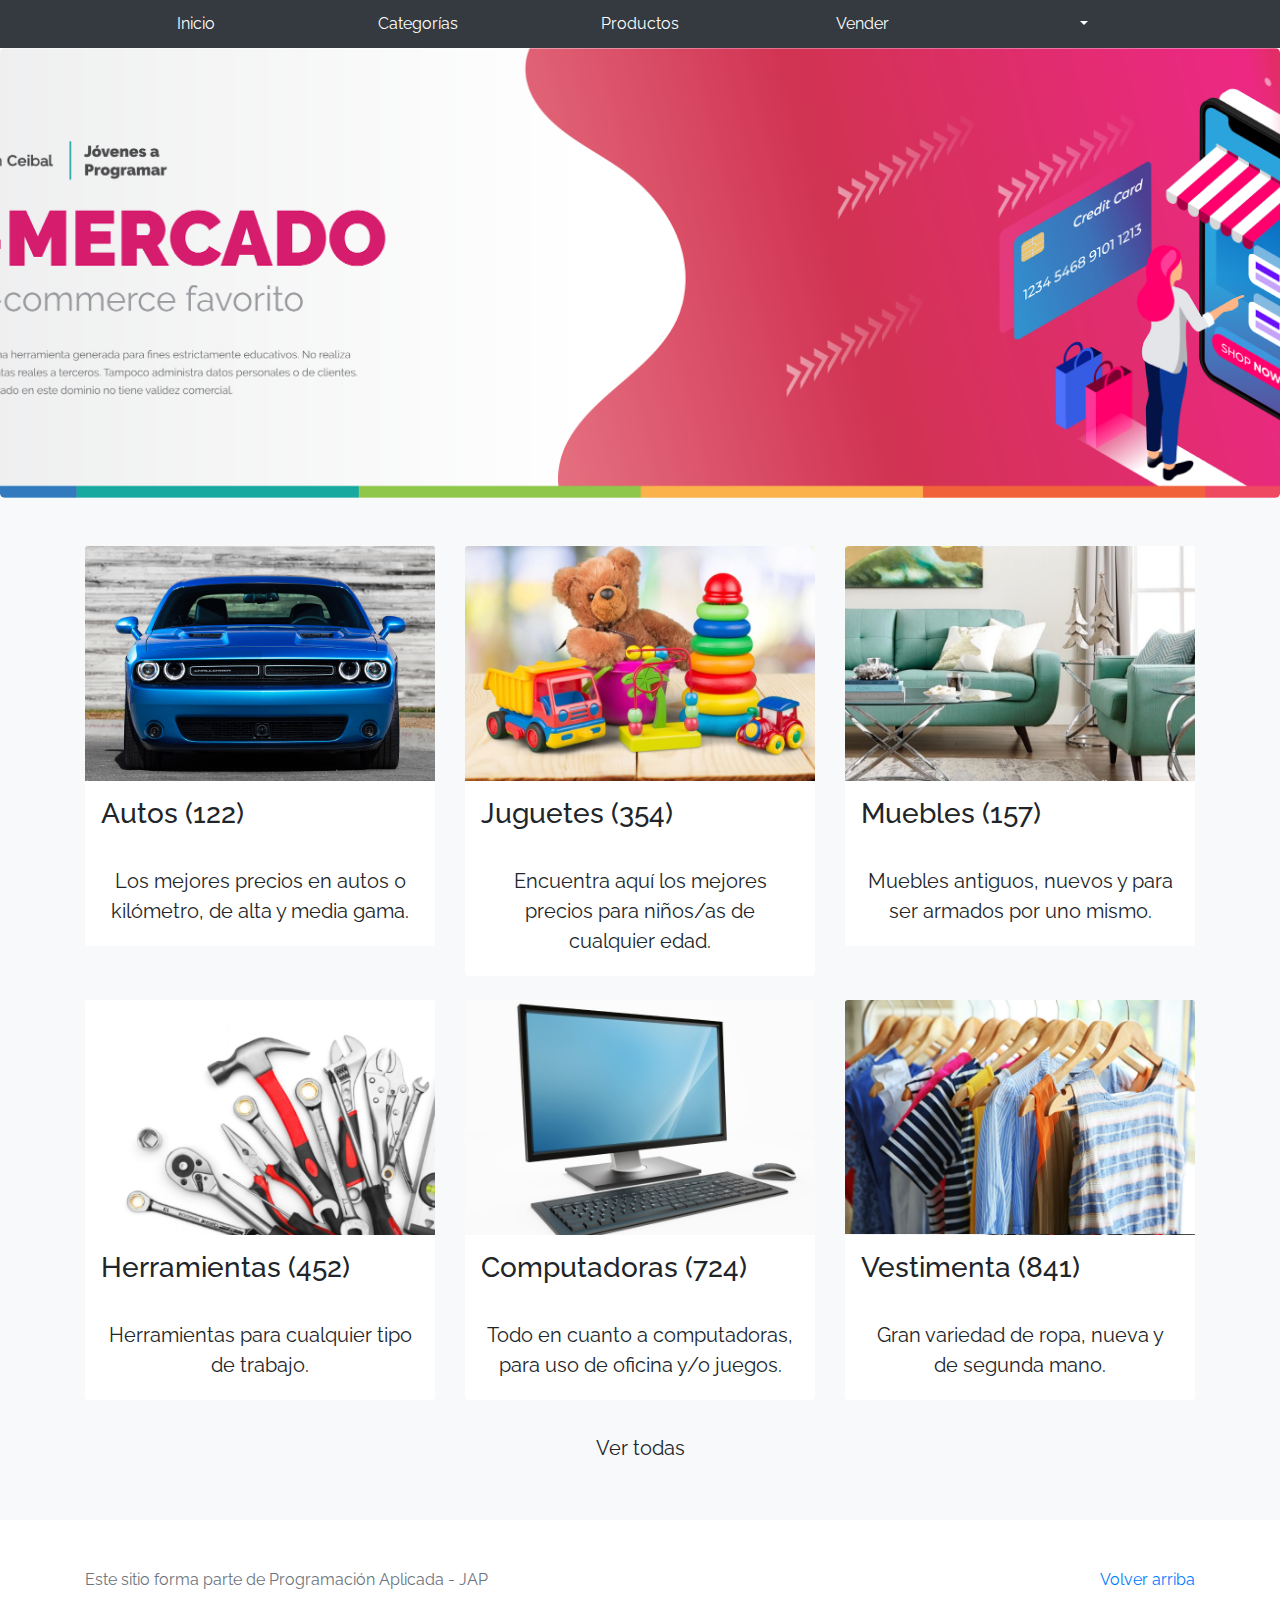
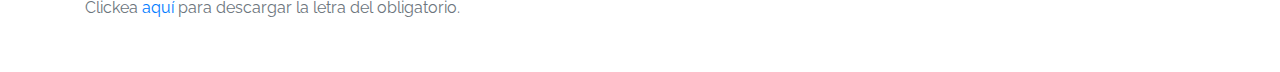
<file: index.html>
<!DOCTYPE html>
<!-- saved from url=(0049)https://getbootstrap.com/docs/4.3/examples/album/ -->
<html lang="en">
  <head>
    <meta http-equiv="Content-Type" content="text/html; charset=UTF-8">
    <meta name="viewport" content="width=device-width, initial-scale=1, shrink-to-fit=no">
    <meta name="description" content="">
    <meta name="author" content="Mark Otto, Jacob Thornton, and Bootstrap contributors">
    <title>eMercado - Todo lo que busques está aquí</title>

    <link rel="canonical" href="https://getbootstrap.com/docs/4.3/examples/album/">
    <link href="https://fonts.googleapis.com/css?family=Raleway:300,300i,400,400i,700,700i,900,900i" rel="stylesheet">
    <!-- Bootstrap core CSS -->
    <link href="css/bootstrap.min.css" rel="stylesheet">
    <link href="css/styles.css" rel="stylesheet">
  </head>
  <body>
      <nav class="navbar navbar-dark navbar-expand-lg site-header   sticky-top py-1 bg-dark">
          <div class="container">
              <button class="navbar-toggler" type="button" data-toggle="collapse" data-target="#navbarSupportedContent" aria-controls="navbarSupportedContent" aria-expanded="false" aria-label="Toggle navigation">
                <span class="navbar-toggler-icon"></span>
              </button>
              <div class="collapse navbar-collapse" id="navbarSupportedContent">
                <ul class="navbar-nav mr-auto mt-2 mt-lg-0">
                  <li class="nav-item">
                      <a class="nav-link" href="index.html">Inicio</a>
                  </li>
                  <li class="nav-item">
                      <a class="nav-link" href="categories.html">Categorías</a>
                  </li>
                  <li class="nav-item">
                      <a class="nav-link" href="products.html">Productos</a>
                  </li>
                  <li class="nav-item">
                      <a class="nav-link" href="sell.html">Vender</a>
                  </li>
                  <li class="nav-item dropdown">
                    <a class="nav-link dropdown-toggle" id="nombreUsuario" href="#" role="button" data-toggle="dropdown" aria-haspopup="true" aria-expanded="false"></a>
                    <div class="dropdown-menu" aria-labelledby="nombreUsuario">
                      <a class="dropdown-item" href="cart.html"> Ver mi carrito</a>
                      <a class="dropdown-item" onclick="cerrarSesion()" href="registro.html">Cerrar sesión</a>
                    </div>
                  </li>
                    </ul>
              </div>
          </div>
        </nav>
    <main role="main">
      <section class="jumbotron text-center">
        <div class="m-5">
          <h1></h1>
        </div>
      </section>
      <div class="album py-5 bg-light">
        <div class="container">
          <div class="row">
            <div class="col-md-4">
              <a href="categories.html" class="card mb-4 shadow-sm custom-card">
                <img class="bd-placeholder-img card-img-top"  src="img/cat1.jpg">
                <h3 class="m-3">Autos (122)</h3>
                <div class="card-body">
                  <p class="card-text">Los mejores precios en autos 0 kilómetro, de alta y media gama.</p>
                </div>
              </a>
            </div>
            <div class="col-md-4">
                <a href="categories.html" class="card mb-4 shadow-sm custom-card">
                  <img class="bd-placeholder-img card-img-top" src="img/cat2.jpg">
                  <h3 class="m-3">Juguetes (354)</h3>
                  <div class="card-body">
                    <p class="card-text">Encuentra aquí los mejores precios para niños/as de cualquier edad.</p>
                  </div>
                </a>
            </div>
            <div class="col-md-4">
                <a href="categories.html" class="card mb-4 shadow-sm custom-card">
                  <img class="bd-placeholder-img card-img-top" src="img/cat3.jpg">
                  <h3 class="m-3">Muebles (157)</h3>
                  <div class="card-body">
                    <p class="card-text">Muebles antiguos, nuevos y para ser armados por uno mismo.</p>
                  </div>
                </a>
            </div>
            <div class="col-md-4">
                <a href="categories.html" class="card mb-4 shadow-sm custom-card">
                  <img class="bd-placeholder-img card-img-top" src="img/cat4.jpg">
                  <h3 class="m-3">Herramientas (452)</h3>
                  <div class="card-body">
                    <p class="card-text">Herramientas para cualquier tipo de trabajo.</p>
                  </div>
                </a>
            </div>
            <div class="col-md-4">
                <a href="categories.html" class="card mb-4 shadow-sm custom-card">
                  <img class="bd-placeholder-img card-img-top" src="img/cat5.jpg">
                  <h3 class="m-3">Computadoras (724)</h3>
                  <div class="card-body">
                    <p class="card-text">Todo en cuanto a computadoras, para uso de oficina y/o juegos.</p>
                  </div>
                </a>
            </div>
            <div class="col-md-4">
                <a href="categories.html" class="card mb-4 shadow-sm custom-card">
                  <img class="bd-placeholder-img card-img-top" src="img/cat6.jpg">
                  <h3 class="m-3">Vestimenta (841)</h3>
                  <div class="card-body">
                    <p class="card-text">Gran variedad de ropa, nueva y de segunda mano.</p>
                  </div>
                </a>
            </div>
          </div>
          <div class="row">
              <a type="button" class="btn btn-light btn-lg btn-block" href="categories.html">Ver todas</a>
          </div>
        </div>
      </div>
    </main>
    <footer class="text-muted">
      <div class="container">
        <p class="float-right">
          <a href="#">Volver arriba</a>
        </p>
        <p>Este sitio forma parte de Programación Aplicada - JAP</p>
        <p>Clickea <a target="_blank" href="Letra.pdf">aquí</a> para descargar la letra del obligatorio.</p>
      </div>
    </footer>
    <script src="js/vendor/jquery-3.4.1.min.js"></script>
    <script src="js/vendor/bootstrap.bundle.min.js"></script>
    <script src="js/registro.js"></script>
  </body>
</html>
</file>
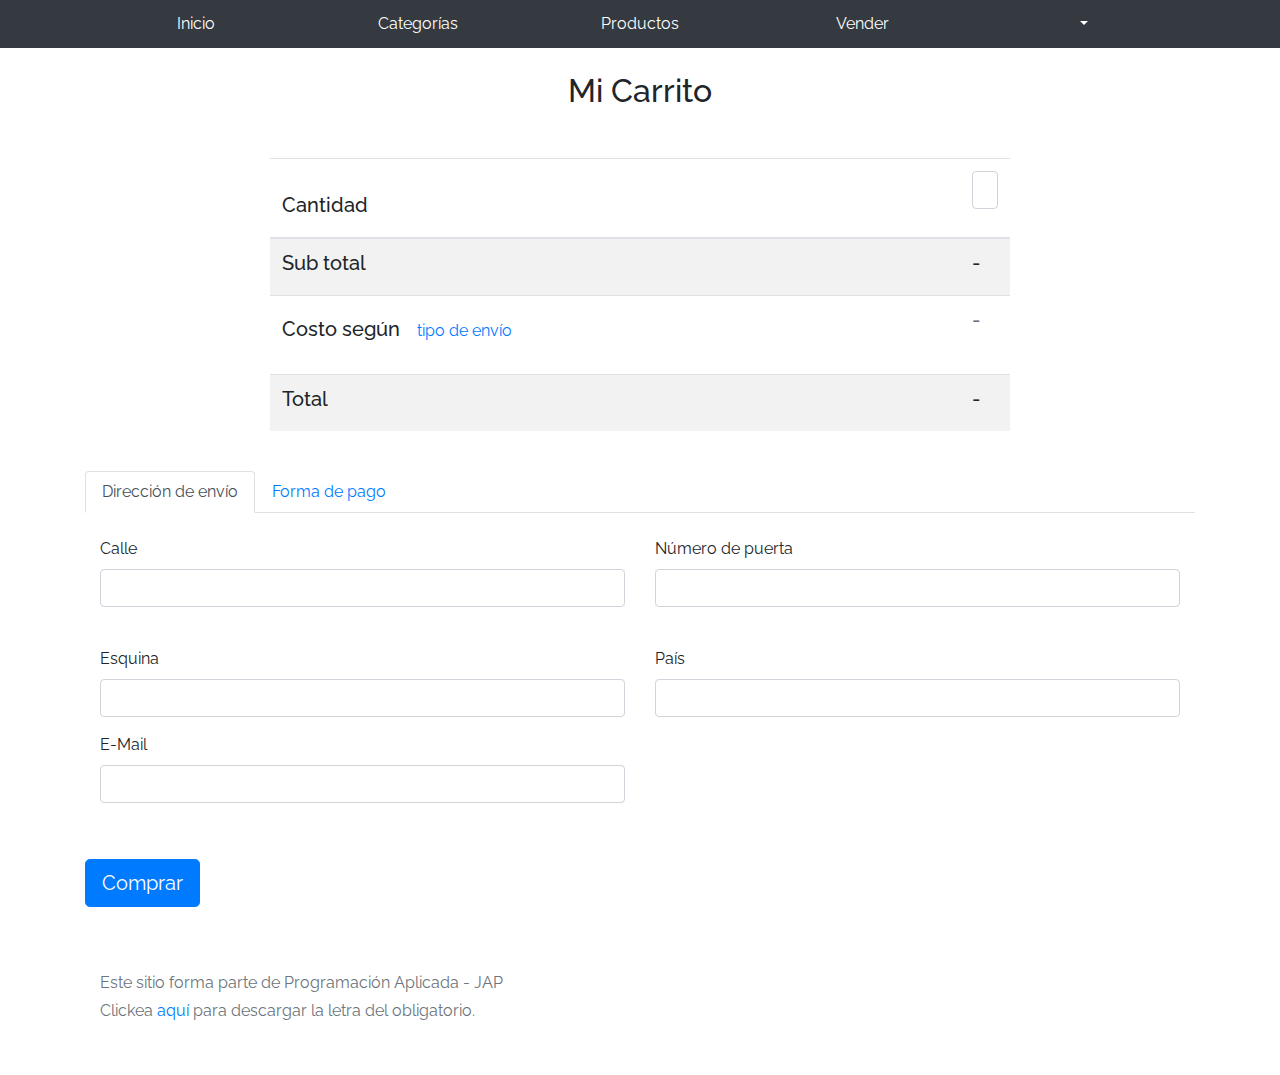
<file: cart.html>
<!DOCTYPE html>
<!-- saved from url=(0049)https://getbootstrap.com/docs/4.3/examples/album/ -->
<html lang="en"><head><meta http-equiv="Content-Type" content="text/html; charset=UTF-8">
    
    <meta name="viewport" content="width=device-width, initial-scale=1, shrink-to-fit=no">
    <meta name="description" content="">
    <meta name="author" content="Mark Otto, Jacob Thornton, and Bootstrap contributors">
    <title>eMercado - Todo lo que busques está aquí</title>

    <link rel="canonical" href="https://getbootstrap.com/docs/4.3/examples/album/">
    <link href="https://fonts.googleapis.com/css?family=Raleway:300,300i,400,400i,700,700i,900,900i" rel="stylesheet">

    <style>
      .bd-placeholder-img {
        font-size: 1.125rem;
        text-anchor: middle;
        -webkit-user-select: none;
        -moz-user-select: none;
        -ms-user-select: none;
        user-select: none;
      }
      @media (min-width: 768px) {
        .bd-placeholder-img-lg {
          font-size: 3.5rem;
        }
      }
    </style>
    <link href="css/bootstrap.min.css" rel="stylesheet">
    <link href="css/styles.css" rel="stylesheet">
    <link href="css/dropzone.css" rel="stylesheet">
  </head>
  <body>
      <nav class="navbar navbar-dark navbar-expand-lg site-header   sticky-top py-1 bg-dark">
          <div class="container">
              <button class="navbar-toggler" type="button" data-toggle="collapse" data-target="#navbarSupportedContent" aria-controls="navbarSupportedContent" aria-expanded="false" aria-label="Toggle navigation">
                <span class="navbar-toggler-icon"></span>
              </button>
              <div class="collapse navbar-collapse" id="navbarSupportedContent">
                <ul class="navbar-nav mr-auto mt-2 mt-lg-0">
                  <li class="nav-item">
                      <a class="nav-link" href="index.html">Inicio</a>
                  </li>
                  <li class="nav-item">
                      <a class="nav-link" href="categories.html">Categorías</a>
                  </li>
                  <li class="nav-item">
                      <a class="nav-link" href="products.html">Productos</a>
                  </li>
                  <li class="nav-item">
                      <a class="nav-link" href="sell.html">Vender</a>
                  </li>
                  <li class="nav-item dropdown">
                    <a class="nav-link dropdown-toggle" id="nombreUsuario" href="#" role="button" data-toggle="dropdown" aria-haspopup="true" aria-expanded="false"></a>
                    <div class="dropdown-menu" aria-labelledby="nombreUsuario">
                      <a class="dropdown-item" href="cart.html"> Ver mi carrito</a>
                      <a class="dropdown-item" onclick="cerrarSesion()" href="registro.html">Cerrar sesión</a>
                    </div>
                  </li>
                  </ul>
              </div>
          </div>
        </nav>
    <!-- <main role="main"> -->
		<!-- <div class="container mt-5"> -->
			<!-- <div class="alert alert-danger" role="alert"> -->
				<!-- <h4 class="alert-heading">¡A trabajar! :)</h4> -->
				<!-- <p>Esta sección corresponde a: 3era y 4ta. Entrega (Fecha: 20/10/2019 y 24/11/2019)</p> -->
				<!-- <hr> -->
				<!-- <p class="mb-0">Fijate en la letra qué debes hacer <a target="_blank" href="Letra.pdf">aquí</a>.</p> -->
			<!-- </div> -->
		<!-- </div> -->
    <!-- </main> -->
    <div class="container">
      <div class="text-center p-4">
        <h2>Mi Carrito</h2>
      </div>
      <p>
        <div id="art-list-container">
        </div>
      </p>

      <div>
      <table class="table table-striped col-8" align="center">
        <thead>
          <tr>
            <th scope="col"><h5>Cantidad</h5></th>
            <th scope="col">
              <span class="input-group mb-3"  align="center">
                <input type="number" style="text-align: center;" class="form-control" id="articleCountInput" placeholder="" required="" min="1">
              </span>
            </th>
          </tr>
        </thead>
        <tbody>
          <tr>
            <th scope="col" class="col align-self-center"><h5>Sub total</h5></th>
            <td>
                <h5 id="subTotal">-</h5>
            </td>
          </tr>
          <tr>
            <th scope="row"><h5>Costo según<button type="button" class="m-1 btn btn-link" data-toggle="modal" data-target="#conditions">tipo de envío</button></h5></th>
            <td><h5 class="text-muted" id="comission">-</h5></td>
          </tr>
          <tr>
            <th scope="row"><h5>Total</h5></th>
            <td><h5 id="totalCost">-</h5></td>
          </tr>
        </tbody>
      </table>
  
      <br>

      <ul class="nav nav-tabs" id="myTab" role="tablist">
        <li class="nav-item">
          <a class="nav-link active" id="home-tab" data-toggle="tab" href="#home" role="tab" aria-controls="home" aria-selected="true">Dirección de envío</a>
        </li>
        <li class="nav-item">
          <a class="nav-link" id="profile-tab" data-toggle="tab" href="#profile" role="tab" aria-controls="profile" aria-selected="false">Forma de pago</a>
        </li>
      </ul>
      <div class="tab-content" id="myTabContent">
        <div class="tab-pane fade show active" id="home" role="tabpanel" aria-labelledby="home-tab">
          <br>
          <div class="container">
          <div class="row justify-content-around">
              <div class="col-md-6 mb-3">
                  <label>Calle</label>
                  <input type="text" class="form-control" id="calle" required="">
                  <br>
              </div>
              <div class="col-md-6 mb-3">
                  <label>Número de puerta</label>
                  <input type="number" class="form-control" id="nPuerta" required="">
                  <br>
              </div>
            </div>
      </div>
      <div class="container">
          <div class="row justify-content-around">
              <div class="col-md-6 mb-3">
                  <label>Esquina</label>
                  <input type="text" class="form-control" id="esquina" required="">
              </div>
              <div class="col-md-6 mb-3">
                  <label>País</label>
                  <input type="text" class="form-control" id="pais" required="">
              </div>
              <div class="container">
                <div class="row justify-content-areund">
                  <div class="col-md-6 mb-3">
                    <label>E-Mail</label>
                    <input type="email" class="form-control" id="eMailInput" required>
                  </div>
                </div>
              </div>
            </div>
      </div>
        </div>
        <br>
        <div class="tab-pane fade" id="profile" role="tabpanel" aria-labelledby="profile-tab">
          <div class="row">
            <div class="custom-control custom-radio">
              <input id="creditCardPaymentRadio" name="paymentType" type="radio" class="custom-control-input">
              <label class="custom-control-label" for="creditCardPaymentRadio"><h4>Tarjeta de crédito</h4></label>
            </div>
          </div>
          <br>
          <div class="row">
              <div class="col-md-6 mb-3">
                <label for="shippingStreet">Número de tarjeta</label>
                <input type="number" class="form-control" id="creditCardNumber" placeholder="" value="">
              <div class="invalid-feedback" id="msjTarjeta">
              </div>
              </div>
              <div class="col-md-4 mb-3">
                <label for="shippingStreetNumber">Código de seg.</label>
                <input type="number" class="form-control" id="creditCardSecurityCode" placeholder="" value="">
                <div class="invalid-feedback">
                  Debe ingresar el código de seguridad de su tarjeta.
                </div>
              </div>
            </div>
            <div class="row">
                <div class="col-md-6 mb-3">
                  <label for="dueDate">Vencimiento (MM/AAAA)</label>
                  <input type="text" class="form-control" id="dueDate" placeholder="" value="" >
                <div class="invalid-feedback" id="msjError">
                 
                </div>
                </div>
                <div class="col align-self-end">
                  <p class="text-muted">Trabajamos con tarjetas: Visa y MasterCard</p>
                </div>
            </div>
            <hr>
            <div class="row">
              <div class="custom-control custom-radio">
                <input id="bankingRadio" name="paymentType" type="radio" class="custom-control-input">
                <label class="custom-control-label" for="bankingRadio"><h4>Transferencia Bancaria</h4></label>
              </div>
            </div>
            <br>
            <div class="row">
              <div class="col-md-6 mb-3">
                <label for="bankAccountNumber">Número de cuenta</label>
                <input type="number" class="form-control" id="bankAccountNumber" placeholder="" value="" >
              <div class="invalid-feedback">
                Debe ingresar el número de cuenta.
              </div>
              </div>
            </div>
        </div>
      </div>
      
      <p>
        <div class="container">
          <div class="row">
        <button class="btn btn-primary btn-lg align-self-center" type="submit" id="abrirFormaPago">Comprar</button>
            </div>
          </div>
        </div>
      </p>
    
      <div class="overlay" id="overlay">
        <div class="popup" id="formaPago">
            <button type="button" class="close" data-dismiss="modal" aria-label="Close" id="cerrarFormaPago">
                <span aria-hidden="true">&times;</span>
              </button>
              <div>
                  <p><h4 id="exito">¡Su compra fue realizada con éxito!</h4></p>
              </div>
                <hr>
              <div>
                  <p><h5>Forma de pago seleccionada:</h5><h5 id="formaDePago"></h5></p>
              </div>
                <hr>
              <div>
                  <p><h5>En unos minutos le llegará la confirmación de su compra a </h5><h5 id="eMail"></h5></p>
              </div>
                  <a class="btn btn-primary" href="index.html">Aceptar</a>
              </div>
            </div>

      <footer class="text-muted">
        <div class="container">
            <p>Este sitio forma parte de Programación Aplicada - JAP</p>
            <p>Clickea <a target="_blank" href="Letra.pdf">aquí</a> para descargar la letra del obligatorio.</p>
        </div>
      </footer>

      <div class="modal fade" tabindex="-1" role="dialog" id="conditions">
          <div class="modal-dialog" role="document">
            <div class="modal-content">
              <div class="modal-header">
                  <h5 class="modal-title">Tipo de envío</h5>
                <button type="button" class="close" data-dismiss="modal" aria-label="Close">
                    <span aria-hidden="true">&times;</span>
                  </button>
                </div>
                <div class="modal-body">
                    <div class="container">
                <div class="d-block my-3">
                  <div class="custom-control custom-radio">
                    <input id="premiumradio" name="envioType" type="radio" class="custom-control-input" checked="" required="">
                    <label class="custom-control-label text-warning" for="premiumradio">Premium: </label>
                    <p>EL producto llegará de 2 a 5 días después de realizada la compra. El costo será del 15% sobre el subtotal.</p>
                  </div>
                  <hr>
                  <div class="custom-control custom-radio">
                    <input id="expresradio" name="envioType" type="radio" class="custom-control-input" required="">
                    <label class="custom-control-label text-primary" for="expresradio">Express: </label>
                  <p>El producto llegará de 5 a 8 días después de realizada la compra. El costo será del 7% sobre el subtotal.</p>
                  </div>
                  <hr>
                  <div class="custom-control custom-radio">
                    <input id="standardradio" name="envioType" type="radio" class="custom-control-input" required="">
                    <label class="custom-control-label text-secondary" for="standardradio">Estándar: </label>
                  <p>El producto llegará de 12 a 15 días después de realizada la compra. El costo será del 5% sobre el subtotal.</p>
                  </div>
                </div>
              <div class="modal-footer">
                <button type="button" class="btn btn-primary" data-dismiss="modal">Cerrar</button>
              </div>
            </div>
          </div>
        </div>

      <div id="spinner-wrapper"><div class="lds-ring"><div></div><div></div><div></div><div></div></div></div>
      <script src="js/vendor/jquery-3.4.1.min.js"></script>
      <script src="js/vendor/bootstrap.bundle.min.js"></script>
      <script src="js/vendor/bootbox.min.js"></script>
      <script src="js/init.js"></script>
      <script src="js/cart.js"></script>
      <script src="js/popup.js"></script>
      <script src="js/registro.js"></script>
      <script src="js/validar-tarjetas.js"></script>
    </body>
</html>
</file>
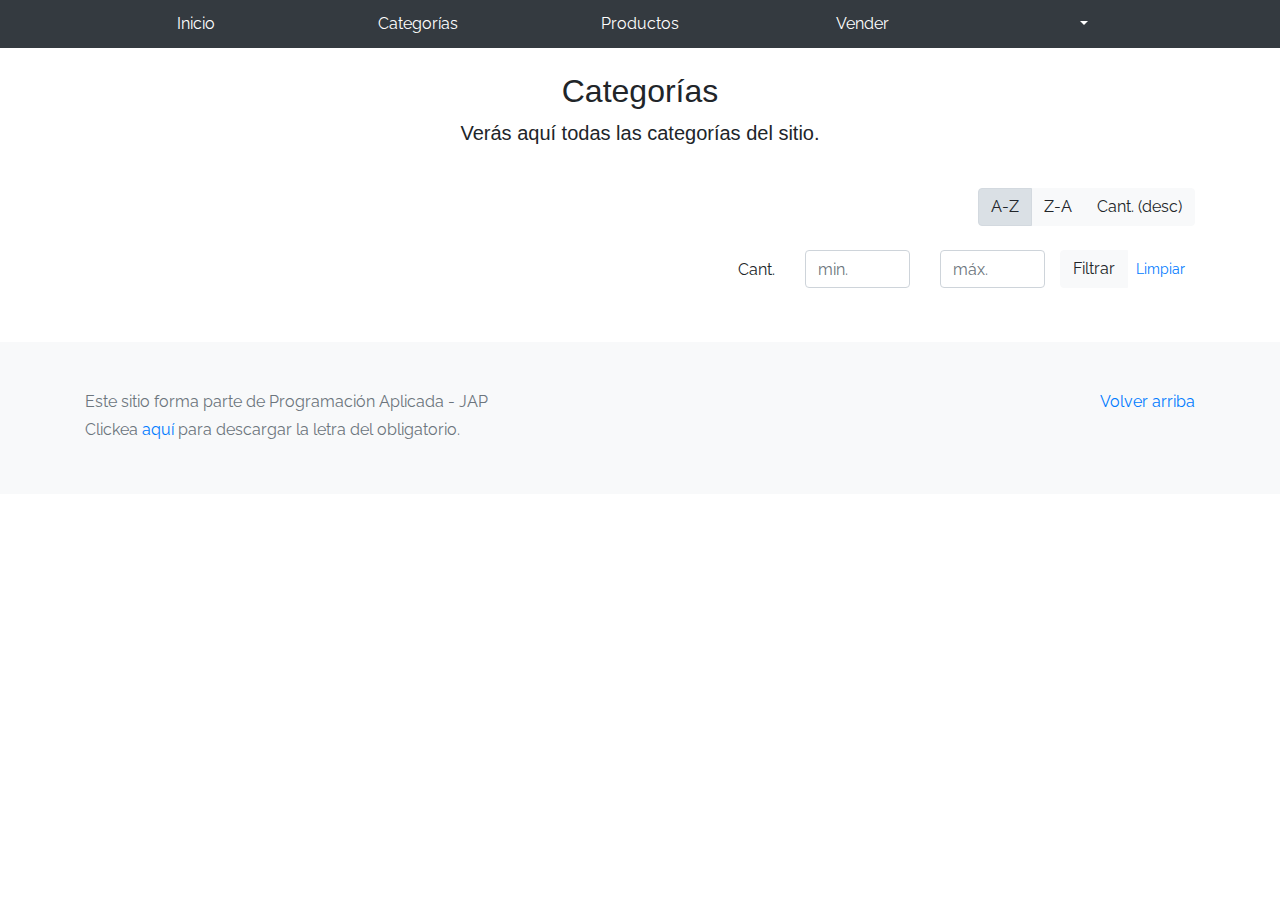
<file: categories.html>
<!DOCTYPE html>
<!-- saved from url=(0049)https://getbootstrap.com/docs/4.3/examples/album/ -->
<html lang="en">
  <head>
    <meta http-equiv="Content-Type" content="text/html; charset=UTF-8">
    <meta name="viewport" content="width=device-width, initial-scale=1, shrink-to-fit=no">
    <meta name="description" content="">
    <meta name="author" content="Mark Otto, Jacob Thornton, and Bootstrap contributors">
    <title>eMercado - Todo lo que busques está aquí</title>

    <link rel="canonical" href="https://getbootstrap.com/docs/4.3/examples/album/">
    <link href="https://fonts.googleapis.com/css?family=Raleway:300,300i,400,400i,700,700i,900,900i" rel="stylesheet">

    <link href="css/bootstrap.min.css" rel="stylesheet">
    <link href="css/styles.css" rel="stylesheet">
  </head>
  <body>
    <nav class="navbar navbar-dark navbar-expand-lg site-header   sticky-top py-1 bg-dark">
      <div class="container">
          <button class="navbar-toggler" type="button" data-toggle="collapse" data-target="#navbarSupportedContent" aria-controls="navbarSupportedContent" aria-expanded="false" aria-label="Toggle navigation">
            <span class="navbar-toggler-icon"></span>
          </button>
          <div class="collapse navbar-collapse" id="navbarSupportedContent">
            <ul class="navbar-nav mr-auto mt-2 mt-lg-0">
              <li class="nav-item">
                  <a class="nav-link" href="index.html">Inicio</a>
              </li>
              <li class="nav-item">
                  <a class="nav-link" href="categories.html">Categorías</a>
              </li>
              <li class="nav-item">
                  <a class="nav-link" href="products.html">Productos</a>
              </li>
              <li class="nav-item">
                  <a class="nav-link" href="sell.html">Vender</a>
              </li>
              <li class="nav-item dropdown">
                <a class="nav-link dropdown-toggle" id="nombreUsuario" href="#" role="button" data-toggle="dropdown" aria-haspopup="true" aria-expanded="false"></a>
                <div class="dropdown-menu" aria-labelledby="nombreUsuario">
                  <a class="dropdown-item" href="cart.html"> Ver mi carrito</a>
                  <a class="dropdown-item" href="registro.html">Cerrar sesión</a>
                </div>
              </li>
              </ul>
          </div>
      </div>
    </nav>
    <main role="main" class="pb-5">
        <div class="text-center p-4">
            <h2>Categorías</h2>
            <p class="lead">Verás aquí todas las categorías del sitio.</p>
        </div>
        <div class="container">
            <div class="row">
                <div class="col text-right">
                    <div class="btn-group btn-group-toggle mb-4" data-toggle="buttons">
                        <label class="btn btn-light active" id="sortAsc" >
                            <input type="radio" name="options" autocomplete="off" checked>A-Z
                        </label>
                        <label class="btn btn-light" id="sortDesc" >
                            <input type="radio" name="options" autocomplete="off">Z-A
                        </label>
                        <label class="btn btn-light" id="sortByCount" >
                            <input type="radio" name="options" autocomplete="off">Cant. (desc)
                        </label>
                    </div>
                </div>
            </div>
              <div class="row justify-content-end">
                <div class="col-md-6"></div>
                  <div class="col-md-6 col-sm-12 mb-1 container">
                    <div class="row container p-0 m-0">
                      <div class="col">
                        <p class="font-weight-normal text-right my-2">Cant.</p>
                      </div>
                      <div class="col">
                        <input class="form-control" type="number" placeholder="min." id="rangeFilterCountMin">
                      </div>
                      <div class="col">
                        <input class="form-control" type="number" placeholder="máx." id="rangeFilterCountMax">
                      </div>
                      <div class="col-3 p-0">
                        <div class="btn-group" role="group">
                          <button class="btn btn-light btn-block" id="rangeFilterCount">Filtrar</button>
                          <button class="btn btn-link btn-sm" id="clearRangeFilter">Limpiar</button>
                        </div>
                      </div>
                    </div>
                  </div>
              </div>
            <div class="row">
                <div class="list-group" id="cat-list-container">
                </div>
            </div>
        </div>
    </main>
    <footer class="text-muted bg-light">
      <div class="container">
        <p class="float-right">
          <a href="#">Volver arriba</a>
        </p>
        <p>Este sitio forma parte de Programación Aplicada - JAP</p>
        <p>Clickea <a target="_blank" href="Letra.pdf">aquí</a> para descargar la letra del obligatorio.</p>
      </div>
    </footer>
    <div id="spinner-wrapper"><div class="lds-ring"><div></div><div></div><div></div><div></div></div></div>
    <script src="js/vendor/jquery-3.4.1.min.js"></script>
    <script src="js/vendor/bootstrap.bundle.min.js"></script>
    <script src="js/init.js"></script>
    <script src="js/categories.js"></script>
    <script src="js/registro.js"></script>
  </body>
</html>
</file>
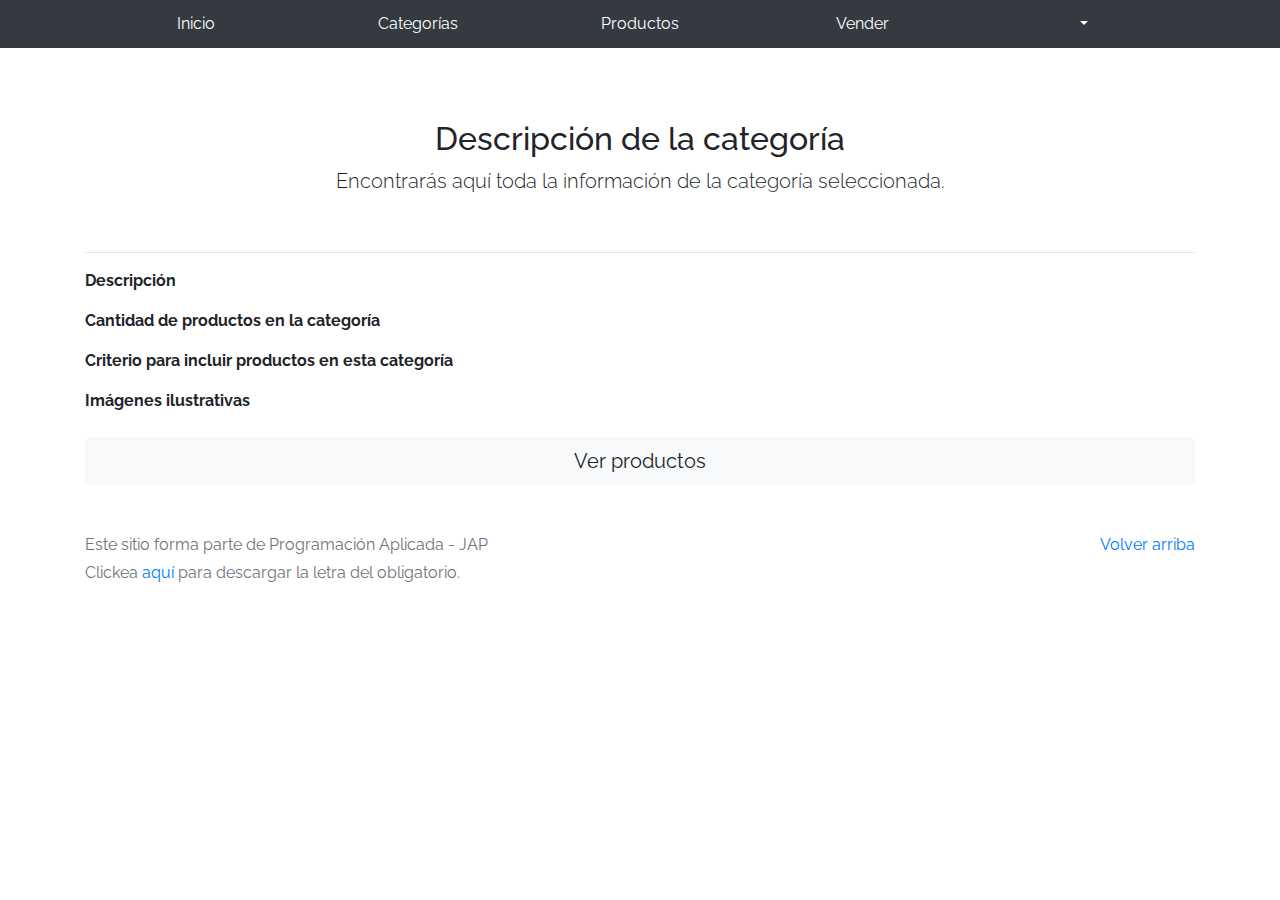
<file: category-info.html>
<!DOCTYPE html>
<!-- saved from url=(0049)https://getbootstrap.com/docs/4.3/examples/album/ -->
<html lang="en">
  <head>
    <meta http-equiv="Content-Type" content="text/html; charset=UTF-8">
    <meta name="viewport" content="width=device-width, initial-scale=1, shrink-to-fit=no">
    <meta name="description" content="">
    <meta name="author" content="Mark Otto, Jacob Thornton, and Bootstrap contributors">
    <title>eMercado - Todo lo que busques está aquí</title>

    <link rel="canonical" href="https://getbootstrap.com/docs/4.3/examples/album/">
    <link href="https://fonts.googleapis.com/css?family=Raleway:300,300i,400,400i,700,700i,900,900i" rel="stylesheet">
    <!-- Bootstrap core CSS -->
    <link href="css/bootstrap.min.css" rel="stylesheet">
    <link href="css/styles.css" rel="stylesheet">
  </head>
  <body>
      <nav class="navbar navbar-dark navbar-expand-lg site-header   sticky-top py-1 bg-dark">
          <div class="container">
              <button class="navbar-toggler" type="button" data-toggle="collapse" data-target="#navbarSupportedContent" aria-controls="navbarSupportedContent" aria-expanded="false" aria-label="Toggle navigation">
                <span class="navbar-toggler-icon"></span>
              </button>
              <div class="collapse navbar-collapse" id="navbarSupportedContent">
                <ul class="navbar-nav mr-auto mt-2 mt-lg-0">
                  <li class="nav-item">
                      <a class="nav-link" href="index.html">Inicio</a>
                  </li>
                  <li class="nav-item">
                      <a class="nav-link" href="categories.html">Categorías</a>
                  </li>
                  <li class="nav-item">
                      <a class="nav-link" href="products.html">Productos</a>
                  </li>
                  <li class="nav-item">
                      <a class="nav-link" href="sell.html">Vender</a>
                  </li>
                  <li class="nav-item dropdown">
                    <a class="nav-link dropdown-toggle" id="nombreUsuario" href="#" role="button" data-toggle="dropdown" aria-haspopup="true" aria-expanded="false"></a>
                    <div class="dropdown-menu" aria-labelledby="nombreUsuario">
                      <a class="dropdown-item" href="cart.html"> Ver mi carrito</a>
                      <a class="dropdown-item" onclick="cerrarSeesion()" href="registro.html">Cerrar sesión</a>
                    </div>
                  </li>
                  </ul>
              </div>
          </div>
        </nav>
    <main role="main">
        <div class="container mt-5">
            <div class="text-center p-4">
                <h2>Descripción de la categoría</h2>
                <p class="lead">Encontrarás aquí toda la información de la categoría seleccionada.</p>
            </div>
            <h3 id="categoryName"></h3>
            <hr class="my-3">
            <dl>
                <dt>Descripción</dt>
                <dd><p id="categoryDescription"></p></dd>

                <dt>Cantidad de productos en la categoría</dt>
                <dd><p id="productCount"></p></dd>

                <dt>Criterio para incluir productos en esta categoría</dt>
                <dd><p id="productCriteria"></p></dd>

                <dt>Imágenes ilustrativas</dt>
                <dd>
                    <div class="row text-center text-lg-left pt-2" id="productImagesGallery">
                    </div>
                </dd>
            </dl>
            <a type="button" class="btn btn-light btn-lg btn-block" href="products.html">Ver productos</a>
        </div>
    </main>
    <footer class="text-muted">
      <div class="container">
        <p class="float-right">
          <a href="#">Volver arriba</a>
        </p>
        <p>Este sitio forma parte de Programación Aplicada - JAP</p>
        <p>Clickea <a target="_blank" href="Letra.pdf">aquí</a> para descargar la letra del obligatorio.</p>
      </div>
    </footer>
    <div id="spinner-wrapper"><div class="lds-ring"><div></div><div></div><div></div><div></div></div></div>
    <script src="js/vendor/jquery-3.4.1.min.js"></script>
    <script src="js/vendor/bootstrap.bundle.min.js"></script>
    <script src="js/init.js"></script>
    <script src="js/category-info.js"></script>
    <script src="js/registro.js"></script>
  </body>
</html>
</file>
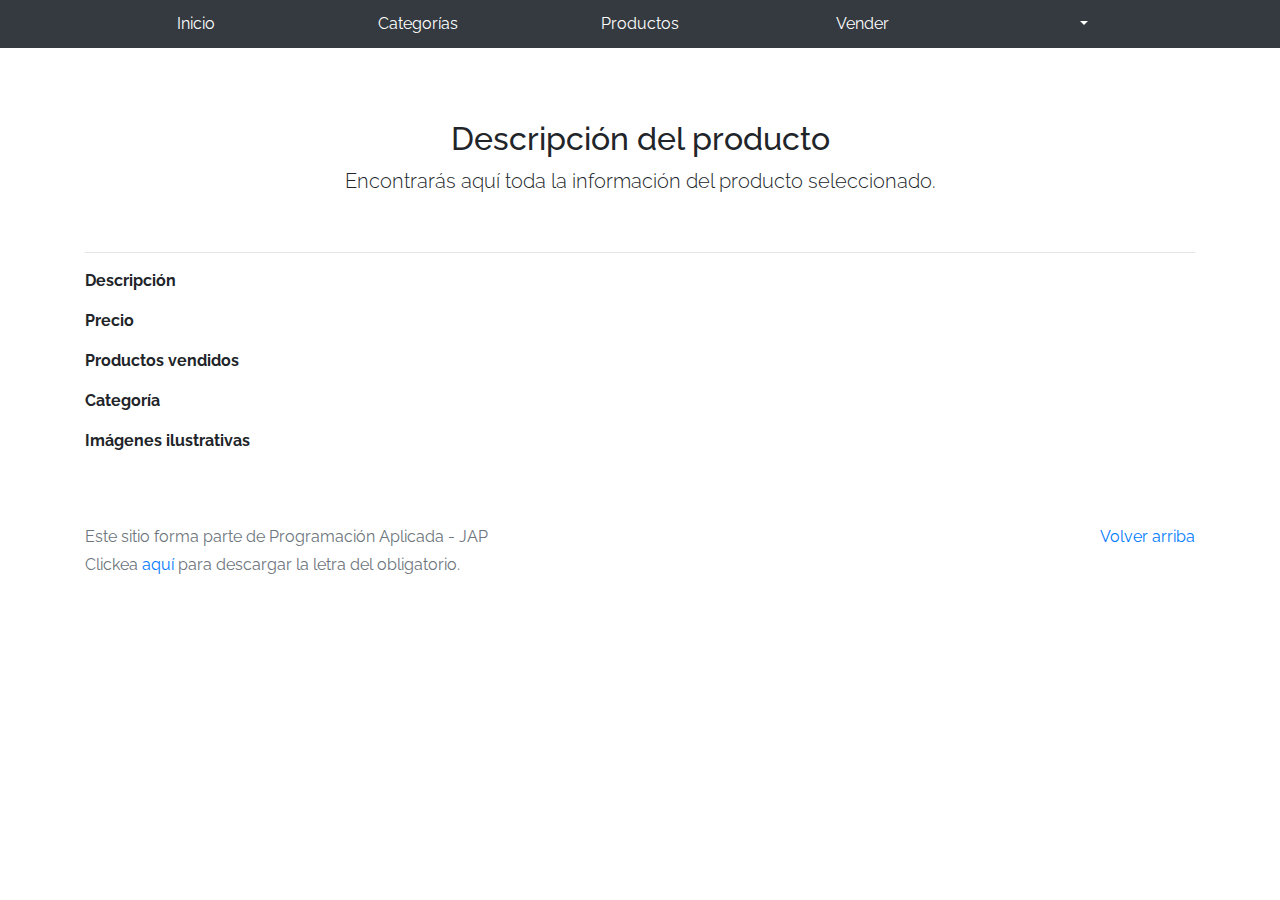
<file: product-info.html>
<!DOCTYPE html>
<!-- saved from url=(0049)https://getbootstrap.com/docs/4.3/examples/album/ -->
<html lang="en">
  <head>
    <meta http-equiv="Content-Type" content="text/html; charset=UTF-8">
    <meta name="viewport" content="width=device-width, initial-scale=1, shrink-to-fit=no">
    <meta name="description" content="">
    <meta name="author" content="Mark Otto, Jacob Thornton, and Bootstrap contributors">
    <title>eMercado - Todo lo que busques está aquí</title>

    <link rel="canonical" href="https://getbootstrap.com/docs/4.3/examples/album/">
    <link href="https://fonts.googleapis.com/css?family=Raleway:300,300i,400,400i,700,700i,900,900i" rel="stylesheet">
    <!-- Bootstrap core CSS -->
    <link href="css/bootstrap.min.css" rel="stylesheet">
    <link href="css/styles.css" rel="stylesheet">
  </head>
  <body>
      <nav class="navbar navbar-dark navbar-expand-lg site-header   sticky-top py-1 bg-dark">
          <div class="container">
              <button class="navbar-toggler" type="button" data-toggle="collapse" data-target="#navbarSupportedContent" aria-controls="navbarSupportedContent" aria-expanded="false" aria-label="Toggle navigation">
                <span class="navbar-toggler-icon"></span>
              </button>
              <div class="collapse navbar-collapse" id="navbarSupportedContent">
                <ul class="navbar-nav mr-auto mt-2 mt-lg-0">
                  <li class="nav-item">
                      <a class="nav-link" href="index.html">Inicio</a>
                  </li>
                  <li class="nav-item">
                      <a class="nav-link" href="categories.html">Categorías</a>
                  </li>
                  <li class="nav-item">
                      <a class="nav-link" href="products.html">Productos</a>
                  </li>
                  <li class="nav-item">
                      <a class="nav-link" href="sell.html">Vender</a>
                  </li>
                  <li class="nav-item dropdown">
                    <a class="nav-link dropdown-toggle" id="nombreUsuario" href="#" role="button" data-toggle="dropdown" aria-haspopup="true" aria-expanded="false"></a>
                    <div class="dropdown-menu" aria-labelledby="nombreUsuario">
                      <a class="dropdown-item" href="cart.html"> Ver mi carrito</a>
                      <a class="dropdown-item" onclick="cerrarSesion()" href="registro.html">Cerrar sesión</a>
                    </div>
                  </li>
                  </ul>
              </div>
          </div>
        </nav>
    <main role="main">
        <div class="container mt-5">
            <!--<div class="alert alert-danger" role="alert">
                <h4 class="alert-heading">¡A trabajar! :)</h4>
                <p>Esta sección corresponde a: 2da. Entrega (Fecha: 29/09/2019) -> Punto 3.</p>
                <hr>
                <p class="mb-0">Fijate en la letra qué debes hacer <a target="_blank" href="Letra.pdf">aquí</a>.</p>
            </div>--->
            <div class="text-center p-4">
              <h2>Descripción del producto</h2>
              <p class="lead">Encontrarás aquí toda la información del producto seleccionado.</p>
          </div>
          <h3 id="infoName"></h3>
          <hr class="my-3">
          <dl>
              <dt>Descripción</dt>
              <dd><p id="infoDescription"></p></dd>

              <dt>Precio</dt>
              <dd><p id="productCost"></p></dd>

              <dt>Productos vendidos</dt>
              <dd><p id="infoSoldCount"></p></dd>

              <dt>Categoría</dt>
              <dd><p id="infoCategory"></p></dd>

              <dt>Imágenes ilustrativas</dt>
              <dd>
                  <div class="row text-center text-lg-left pt-2" id="productInfoImagesGallery">
                  </div>
              </dd>
          </dl>
        </div>
        <div class="row">
          
        </div>
    </main>
    <footer class="text-muted">
      <div class="container">
        <p class="float-right">
          <a href="#">Volver arriba</a>
        </p>
        <p>Este sitio forma parte de Programación Aplicada - JAP</p>
        <p>Clickea <a target="_blank" href="Letra.pdf">aquí</a> para descargar la letra del obligatorio.</p>
      </div>
    </footer>
    <div id="spinner-wrapper"><div class="lds-ring"><div></div><div></div><div></div><div></div></div></div>
    <script src="js/vendor/jquery-3.4.1.min.js"></script>
    <script src="js/vendor/bootstrap.bundle.min.js"></script>
    <script src="js/init.js"></script>
    <script src="js/product-info.js"></script>
    <script src="js/registro.js"></script>
  </body>
</html>
</file>
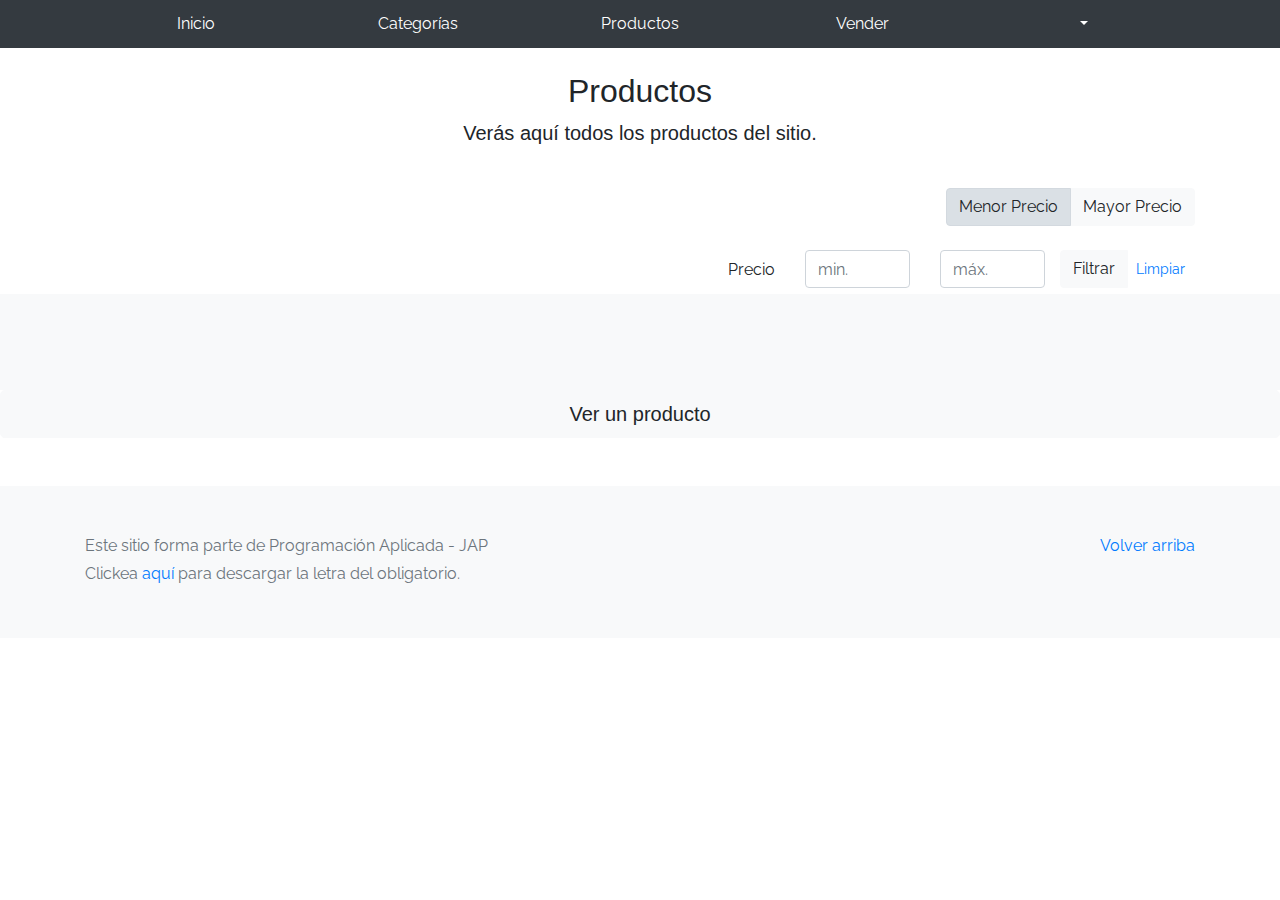
<file: products.html>
<!DOCTYPE html>
<!-- saved from url=(0049)https://getbootstrap.com/docs/4.3/examples/album/ -->
<html lang="en">
  <head>
    <meta http-equiv="Content-Type" content="text/html; charset=UTF-8">
    <meta name="viewport" content="width=device-width, initial-scale=1, shrink-to-fit=no">
    <meta name="description" content="">
    <meta name="author" content="Mark Otto, Jacob Thornton, and Bootstrap contributors">
    <title>eMercado - Todo lo que busques está aquí</title>

    <link rel="canonical" href="https://getbootstrap.com/docs/4.3/examples/album/">
    <link href="https://fonts.googleapis.com/css?family=Raleway:300,300i,400,400i,700,700i,900,900i" rel="stylesheet">

    <link href="css/bootstrap.min.css" rel="stylesheet">
    <link href="css/styles.css" rel="stylesheet">
  </head>
  <body>
      <nav class="navbar navbar-dark navbar-expand-lg site-header   sticky-top py-1 bg-dark">
          <div class="container">
              <button class="navbar-toggler" type="button" data-toggle="collapse" data-target="#navbarSupportedContent" aria-controls="navbarSupportedContent" aria-expanded="false" aria-label="Toggle navigation">
                <span class="navbar-toggler-icon"></span>
              </button>
              <div class="collapse navbar-collapse" id="navbarSupportedContent">
                <ul class="navbar-nav mr-auto mt-2 mt-lg-0">
                  <li class="nav-item">
                      <a class="nav-link" href="index.html">Inicio</a>
                  </li>
                  <li class="nav-item">
                      <a class="nav-link" href="categories.html">Categorías</a>
                  </li>
                  <li class="nav-item">
                      <a class="nav-link" href="products.html">Productos</a>
                  </li>
                  <li class="nav-item">
                      <a class="nav-link" href="sell.html">Vender</a>
                  </li>
                  <li class="nav-item dropdown">
                    <a class="nav-link dropdown-toggle" id="nombreUsuario" href="#" role="button" data-toggle="dropdown" aria-haspopup="true" aria-expanded="false"></a>
                    <div class="dropdown-menu" aria-labelledby="nombreUsuario">
                      <a class="dropdown-item" href="cart.html"> Ver mi carrito</a>
                      <a class="dropdown-item" onclick="cerrarSesion()" href="registro.html">Cerrar sesión</a>
                    </div>
                  </li>
                  </ul>
              </div>
          </div>
        </nav>
    <main role="main" class="pb-5">
        <div class="text-center p-4">
            <!----<div class="alert alert-danger" role="alert">
               <h4 class="alert-heading">¡A trabajar! :)</h4>
                <p>Esta sección corresponde a: 1era. Entrega (Fecha: 25/08/2019) -> Punto 2.</p>
                <hr>
                <p class="mb-0">Fijate en la letra qué debes hacer <a target="_blank" href="Letra.pdf">aquí</a>.</p>
            </div>-->
            <h2>Productos</h2>
            <p class="lead">Verás aquí todos los productos del sitio.</p>
        </div>
        <div class="container">
            <div class="row">
                <div class="col text-right">
                    <div class="btn-group btn-group-toggle mb-4" data-toggle="buttons">
                        <label class="btn btn-light active" id="MayorPrecio" >
                            <input type="radio" name="options" autocomplete="off" checked>Menor Precio
                        </label>
                        <label class="btn btn-light" id="MenorPrecio" >
                            <input type="radio" name="options" autocomplete="off">Mayor Precio
                        </label>
                    </div>
                </div>
            </div>
              <div class="row justify-content-end">
                <div class="col-md-6"></div>
                  <div class="col-md-6 col-sm-12 mb-1 container">
                    <div class="row container p-0 m-0">
                      <div class="col">
                        <p class="font-weight-normal text-right my-2">Precio</p>
                      </div>
                      <div class="col">
                        <input class="form-control" type="number" placeholder="min." id="rangeFilterCostMin">
                      </div>
                      <div class="col">
                        <input class="form-control" type="number" placeholder="máx." id="rangeFilterCostMax">
                      </div>
                      <div class="col-3 p-0">
                        <div class="btn-group" role="group">
                          <button class="btn btn-light btn-block" id="rangeFilterCost">Filtrar</button>
                          <button class="btn btn-link btn-sm" id="clearRangeFilter">Limpiar</button>
                        </div>
                      </div>
                    </div>
                  </div>
              </div>
        </div>
              <div class="album py-5 bg-light">
                <div class="container">
                  <div class="row" id="cat-list-container">
                  </div>
                </div>
              </div>
                <a type="button" class="btn btn-light btn-lg btn-block" href="product-info.html">Ver un producto</a>
            </div>
        </div>
    </main>
    <footer class="text-muted bg-light">
      <div class="container">
        <p class="float-right">
          <a href="#">Volver arriba</a>
        </p>
        <p>Este sitio forma parte de Programación Aplicada - JAP</p>
        <p>Clickea <a target="_blank" href="Letra.pdf">aquí</a> para descargar la letra del obligatorio.</p>
      </div>
    </footer>
    <div id="spinner-wrapper"><div class="lds-ring"><div></div><div></div><div></div><div></div></div></div>
    <script src="js/vendor/jquery-3.4.1.min.js"></script>
    <script src="js/vendor/bootstrap.bundle.min.js"></script>
    <script src="js/init.js"></script>
    <script src="js/products.js"></script>
    <script src="js/registro.js"></script>
  </body>
</html>
</file>
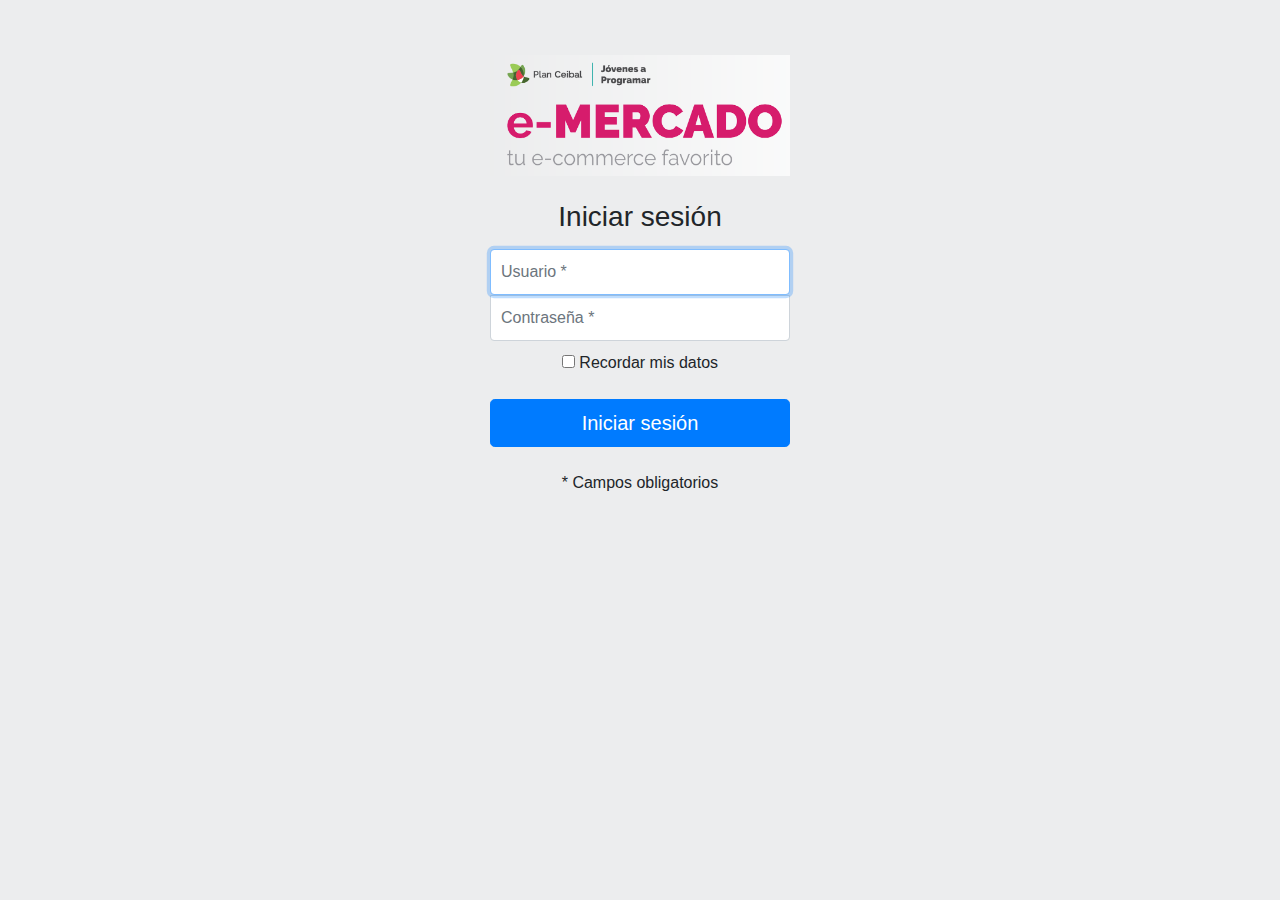
<file: registro.html>
<!doctype html>
<html lang="en">
  <head>
    <meta charset="utf-8">
    <meta name="viewport" content="width=device-width, initial-scale=1, shrink-to-fit=no">
    <meta name="description" content="">
    <meta name="author" content="Mark Otto, Jacob Thornton, and Bootstrap contributors">
    <meta name="generator" content="Jekyll v3.8.5">
    <meta name="google-signin-client_id" content="631309151798-9h89u1hlp4ko6arj8pqclgj25gk72qnl.apps.googleusercontent.com">
    <title>eMercado - Todo lo que busques está aquí</title>

    <link rel="canonical" href="https://getbootstrap.com/docs/4.3/examples/sign-in/">
    <script src="https://apis.google.com/js/platform.js?onload=onload" async defer></script>
    <script src="https://ajax.googleapis.com/ajax/libs/jquery/3.4.1/jquery.min.js"></script>
    <!-- Bootstrap core CSS -->
    <link href="css/bootstrap.min.css" rel="stylesheet">
   </style>
    <link href="css/registro.css" rel="stylesheet">
  </head>
<body class="text-center">
    <form class="form-signin" method="POST" action="index.html">
    <img class="mb-4" src="img/registro.png" alt="" width="300">
  <h1 class="h3 mb-3 font-weight-normal">Iniciar sesión</h1>
  <label for="inputUsuario" class="sr-only">Usuario</label>
  <input type="text" id="inputUsuario" class="form-control" placeholder="Usuario *" required autofocus>
  <label for="inputPassword" class="sr-only">Contraseña</label>
  <input type="password" id="inputPassword" class="form-control" placeholder="Contraseña *" required>
  <div class="checkbox mb-3">
    <label>
      <input type="checkbox" value="remember-me"> Recordar mis datos
    </label>
  </div>
  <button class="btn btn-lg btn-primary btn-block" type="submit" onclick="nombreUsuario()" >Iniciar sesión</button>
  <br>
  <p>* Campos obligatorios</p>
  <br>
  
</form>
<!--  clave SX3VPd4lUng4owYs3AkvDFxr -->
<script src="js/registro.js"></script>
</body>
</html>
</file>
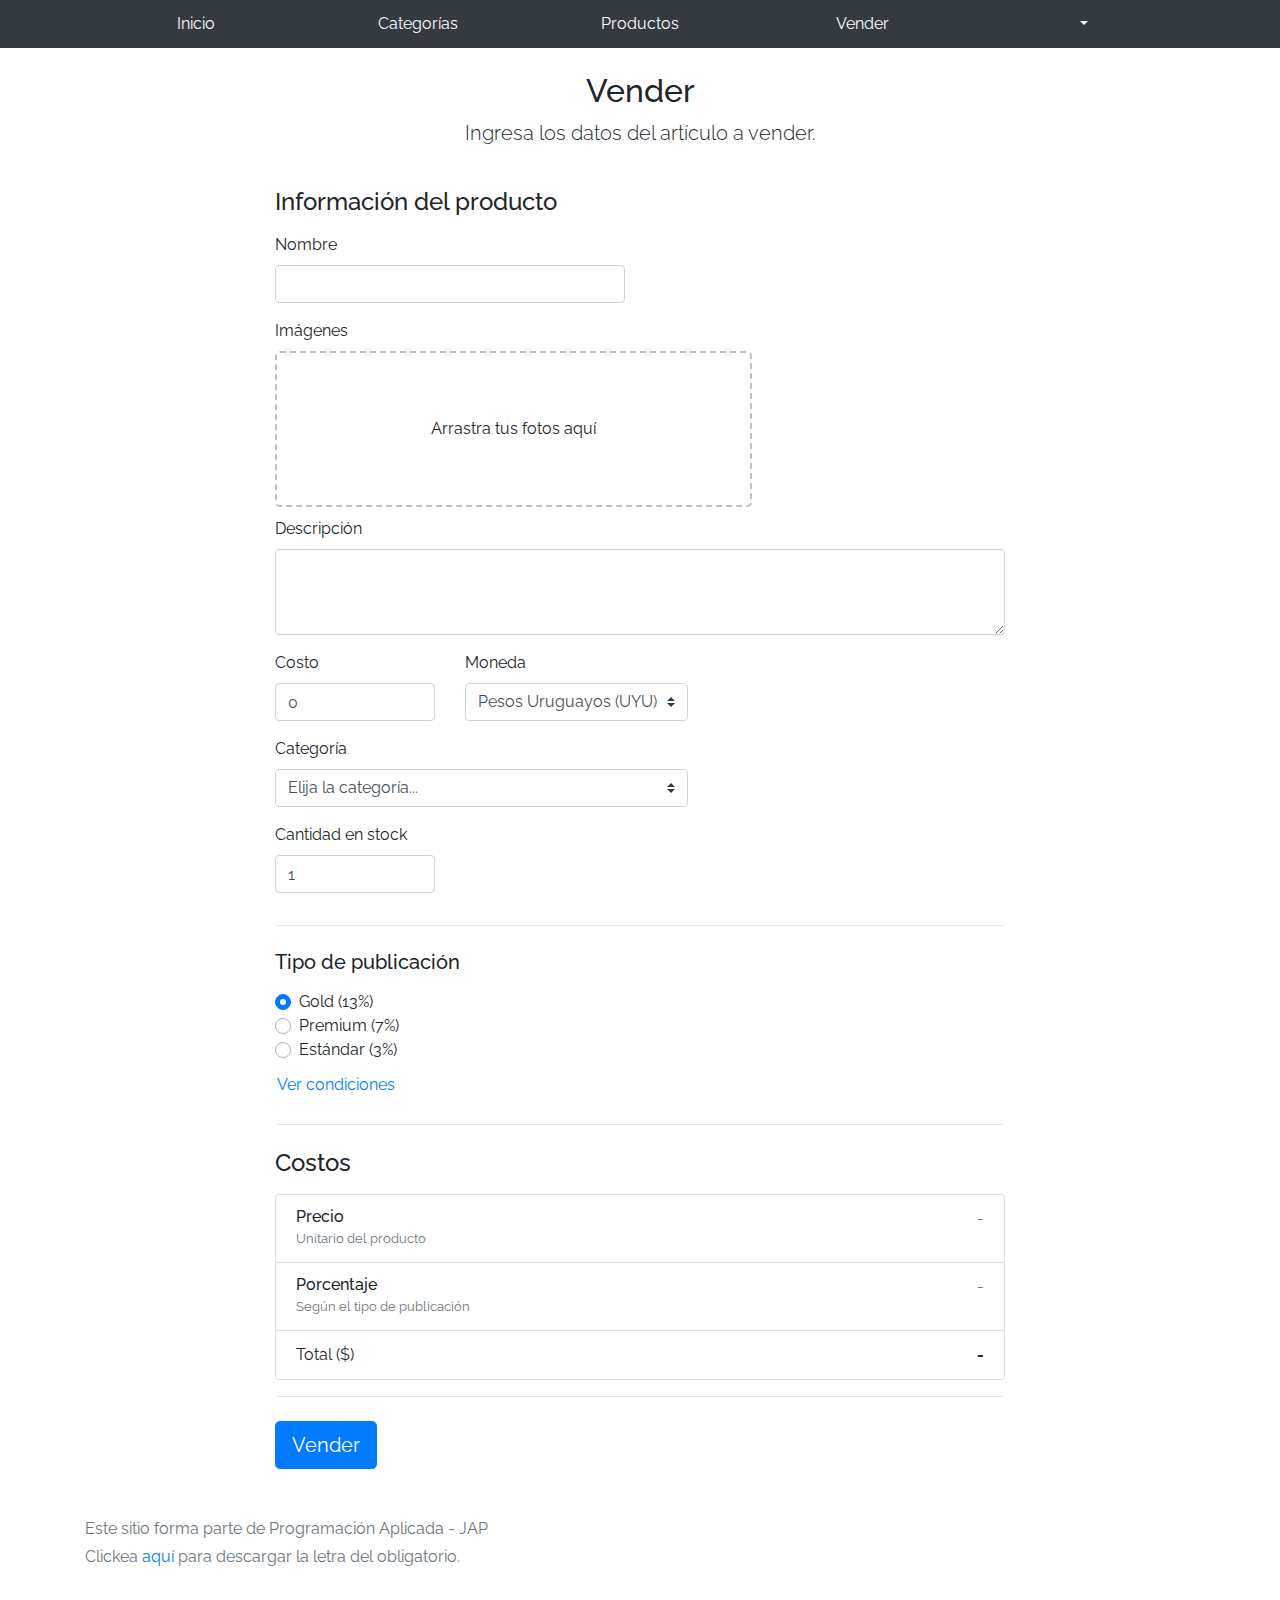
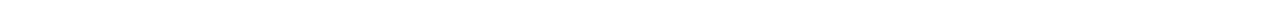
<file: sell.html>
<!DOCTYPE html>
<!-- saved from url=(0049)https://getbootstrap.com/docs/4.3/examples/album/ -->
<html lang="en"><head><meta http-equiv="Content-Type" content="text/html; charset=UTF-8">
    
    <meta name="viewport" content="width=device-width, initial-scale=1, shrink-to-fit=no">
    <meta name="description" content="">
    <meta name="author" content="Mark Otto, Jacob Thornton, and Bootstrap contributors">
    <title>eMercado - Todo lo que busques está aquí</title>

    <link rel="canonical" href="https://getbootstrap.com/docs/4.3/examples/album/">
    <link href="https://fonts.googleapis.com/css?family=Raleway:300,300i,400,400i,700,700i,900,900i" rel="stylesheet">

    <style>
      .bd-placeholder-img {
        font-size: 1.125rem;
        text-anchor: middle;
        -webkit-user-select: none;
        -moz-user-select: none;
        -ms-user-select: none;
        user-select: none;
      }

      @media (min-width: 768px) {
        .bd-placeholder-img-lg {
          font-size: 3.5rem;
        }
      }
    </style>
    <link href="css/bootstrap.min.css" rel="stylesheet">
    <link href="css/styles.css" rel="stylesheet">
    <link href="css/dropzone.css" rel="stylesheet">
  </head>
  <body>
      <nav class="navbar navbar-dark navbar-expand-lg site-header   sticky-top py-1 bg-dark">
          <div class="container">
              <button class="navbar-toggler" type="button" data-toggle="collapse" data-target="#navbarSupportedContent" aria-controls="navbarSupportedContent" aria-expanded="false" aria-label="Toggle navigation">
                <span class="navbar-toggler-icon"></span>
              </button>
              <div class="collapse navbar-collapse" id="navbarSupportedContent">
                <ul class="navbar-nav mr-auto mt-2 mt-lg-0">
                  <li class="nav-item">
                      <a class="nav-link" href="index.html">Inicio</a>
                  </li>
                  <li class="nav-item">
                      <a class="nav-link" href="categories.html">Categorías</a>
                  </li>
                  <li class="nav-item">
                      <a class="nav-link" href="products.html">Productos</a>
                  </li>
                  <li class="nav-item">
                      <a class="nav-link" href="sell.html">Vender</a>
                  </li>
                  <li class="nav-item dropdown">
                    <a class="nav-link dropdown-toggle" id="nombreUsuario" href="#" role="button" data-toggle="dropdown" aria-haspopup="true" aria-expanded="false"></a>
                    <div class="dropdown-menu" aria-labelledby="nombreUsuario">
                      <a class="dropdown-item" href="cart.html"> Ver mi carrito</a>
                      <a class="dropdown-item" onclick="cerrarSesion()" href="registro.html">Cerrar sesión</a>
                    </div>
                  </li>
                  </ul>
              </div>
          </div>
        </nav>
      <div class="container">
        <div class="text-center p-4">
          <h2>Vender</h2>
          <p class="lead">Ingresa los datos del artículo a vender.</p>
        </div>
        <div class="row justify-content-md-center">
          <div class="col-md-8 order-md-1">
            <h4 class="mb-3">Información del producto</h4>
            <form class="needs-validation" id="sell-info">
              <div class="row">
                <div class="col-md-6 mb-3">
                  <label for="productName">Nombre</label>
                  <input type="text" class="form-control" id="productName" placeholder="" value="" >
                  <div class="invalid-feedback">
                    Ingresa un nombre
                  </div>
                </div>
              </div>
              <div class="row">
                <div class="col-md-8 order-md-1">
                    <label for="zip">Imágenes</label>
                    <div class="needsclick dz-clickable" id="file-upload">
                      <div class="dz-message needsclick">
                        Arrastra tus fotos aquí<br>
                      </div>
                    </div>
                </div>
              </div>
              <div class="row">
                  <div class="col-md-12 mb-3">
                      <label for="productDescription">Descripción</label>
                      <textarea class="form-control" id="productDescription" rows="3"></textarea>
                  </div>
                </div>
              <div class="row">
                <div class="col-md-3 mb-3">
                  <label for="zip">Costo</label>
                  <input type="number" class="form-control" id="productCostInput" placeholder="" required="" value="0" min="0">
                  <div class="invalid-feedback">
                    El costo debe ser mayor que 0.
                  </div>
                </div>
                <div class="col-md-4 mb-3">
                    <label for="state">Moneda</label>
                    <select class="custom-select d-block w-100" id="productCurrency" required="">
                      <option selected>Pesos Uruguayos (UYU)</option>
                      <option>Dólares (USD)</option>
                    </select>
                    <div class="invalid-feedback">
                      Ingresa una categoría válida.
                    </div>
                  </div>
              </div>
              <div class="row">
                  <div class="col-md-7 mb-3">
                  <label for="state">Categoría</label>
                  <select class="custom-select d-block w-100" id="productCategory">
                    <option value="">Elija la categoría...</option>
                    <option>Autos</option>
                    <option>Juguetes</option>
                    <option>Muebles</option>
                    <option>Herramientas</option>
                    <option>Computadoras</option>
                    <option>Vestimenta</option>
                  </select>
                  <div class="invalid-feedback">
                    Por favor ingresa una categoría válida.
                  </div>
                </div>
              </div>
              <div class="row">
                  <div class="col-md-3 mb-3">
                    <label for="productCountInput">Cantidad en stock</label>
                    <input type="number" class="form-control" id="productCountInput" placeholder="" required="" value="1" min="0">
                    <div class="invalid-feedback">
                      La cantidad es requerida.
                    </div>
                  </div>
                </div>
              <hr class="mb-4">
              <h5 class="mb-3">Tipo de publicación</h5>
              <div class="d-block my-3">
                <div class="custom-control custom-radio">
                  <input id="goldradio" name="publicationType" type="radio" class="custom-control-input" checked="" required="">
                  <label class="custom-control-label" for="goldradio">Gold (13%)</label>
                </div>
                <div class="custom-control custom-radio">
                  <input id="premiumradio" name="publicationType" type="radio" class="custom-control-input" required="">
                  <label class="custom-control-label" for="premiumradio">Premium (7%)</label>
                </div>
                <div class="custom-control custom-radio">
                  <input id="standardradio" name="publicationType" type="radio" class="custom-control-input" required="">
                  <label class="custom-control-label" for="standardradio">Estándar (3%)</label>
                </div>
                <div class="row">
                  <button type="button" class="m-1 btn btn-link" data-toggle="modal" data-target="#contidionsModal">Ver condiciones</button>
                </div>
              </div>
              <hr class="mb-4">
              <h4 class="mb-3">Costos</h4>
              <ul class="list-group mb-3">
                  <li class="list-group-item d-flex justify-content-between lh-condensed">
                    <div>
                      <h6 class="my-0">Precio</h6>
                      <small class="text-muted">Unitario del producto</small>
                    </div>
                    <span class="text-muted" id="productCostText">-</span>
                  </li>
                  <li class="list-group-item d-flex justify-content-between lh-condensed">
                    <div>
                      <h6 class="my-0">Porcentaje</h6>
                      <small class="text-muted">Según el tipo de publicación</small>
                    </div>
                    <span class="text-muted" id="comissionText">-</span>
                  </li>
                  <li class="list-group-item d-flex justify-content-between">
                    <span>Total ($)</span>
                    <strong id="totalCostText">-</strong>
                  </li>
                </ul>
              <hr class="mb-4">
              <button class="btn btn-primary btn-lg" type="submit">Vender</button>
            </form>
          </div>
        </div>
      </div>
      <footer class="text-muted">
        <div class="container">
            <p>Este sitio forma parte de Programación Aplicada - JAP</p>
            <p>Clickea <a target="_blank" href="Letra.pdf">aquí</a> para descargar la letra del obligatorio.</p>
        </div>
      </footer>

      <div class="modal fade" tabindex="-1" role="dialog" id="contidionsModal">
        <div class="modal-dialog" role="document">
          <div class="modal-content">
            <div class="modal-header">
              <h5 class="modal-title">Condiciones de publicación</h5>
              <button type="button" class="close" data-dismiss="modal" aria-label="Close">
                <span aria-hidden="true">&times;</span>
              </button>
            </div>
            <div class="modal-body">
              <div class="container">
                  <div class="row">
                      <h5 class="text-warning">Gold (13%)</h5>
                      <p class="muted text-justify">Tu producto se verá de forma promocionada en portada, además de las condiciones de Premium y Estándar.</p>
                  </div>
                  <hr>
                  <div class="row">
                      <h5 class="text-primary">Stándar (7%)</h5>
                      <p class="muted text-justify">Se mostrará el producto en los primeros lugares de resultados de búsqueda, así cómo cuando se ingrese a la categoría que pertenezca.</p>
                  </div>
                  <hr>
                  <div class="row">
                      <h5 class="text-secondary">Estándar (3%)</h5>
                      <p class="muted text-justify">El producto se listará en la categoría correspondiente, así como en los resultados de búsquedas que coincidan con las palabras claves en el nombre.</p>
                  </div>
              </div>
            </div>
            <div class="modal-footer">
              <button type="button" class="btn btn-primary" data-dismiss="modal">Cerrar</button>
            </div>
          </div>
        </div>
      </div>
      <div id="spinner-wrapper"><div class="lds-ring"><div></div><div></div><div></div><div></div></div></div>
      <script src="js/vendor/jquery-3.4.1.min.js"></script>
      <script src="js/vendor/bootstrap.bundle.min.js"></script>
      <script src="js/vendor/dropzone.js"></script>
      <script src="js/vendor/bootbox.min.js"></script>
      <script src="js/init.js"></script>
      <script src="js/sell.js"></script>
      <script src="js/registro.js"></script>
    </body>
</html>
</file>
<file: css/styles.css>
.jumbotron, .card-body, .container, .site-header{
    font-family: 'Raleway', serif !important;
}

.jumbotron .display-4{
    font-weight: bold;
}

.jumbotron {
  height: 50vh;
  padding: 5em inherit;
  margin-bottom: 0;
  background-color: #53C0FB;
  background: url('../img/cover_back.png');
  background-size: cover;
  background-position: center;
  background-repeat: no-repeat;
  color: black;
  font-weight: bold;
}

@media (min-width: 768px) {
  .jumbotron {
    padding-top: 6rem;
    padding-bottom: 6rem;
  }
}

.jumbotron p:last-child {
  margin-bottom: 0;
}

.jumbotron-heading {
  font-weight: 300;
}

.jumbotron .container {
  max-width: 40rem;
  background-color: rgba(255, 255, 255, 0.5);
  border-radius: 10px;
  text-shadow: 1px 1px 2px grey;
}

.jumbotron .lead{
  font-size: 38px;
}

footer {
  padding-top: 3rem;
  padding-bottom: 3rem;
}

footer p {
  margin-bottom: .25rem;
}

.site-header a {
  color: white;
  transition: ease-in-out color .15s;
}

.dropzone{
  border: 2px dashed #0087F7;
  border-radius: 5px;
  background: white;
}

.lds-ring {
  display: inline-block;
  position: relative;
  width: 64px;
  height: 64px;
  top:50%;
  left: 50%;
}
.lds-ring div {
  box-sizing: border-box;
  display: block;
  position: absolute;
  width: 51px;
  height: 51px;
  margin: 6px;
  border: 6px solid #fff;
  border-radius: 50%;
  animation: lds-ring 1.2s cubic-bezier(0.5, 0, 0.5, 1) infinite;
  border-color: #fff transparent transparent transparent;
}
.lds-ring div:nth-child(1) {
  animation-delay: -0.45s;
}
.lds-ring div:nth-child(2) {
  animation-delay: -0.3s;
}
.lds-ring div:nth-child(3) {
  animation-delay: -0.15s;
}
@keyframes lds-ring {
  0% {
    transform: rotate(0deg);
  }
  100% {
    transform: rotate(360deg);
  }
}

#spinner-wrapper{
  position: fixed;
  background-color: rgba(0,0,0,0.5);
  width:100%;
  height: 100%;
  top:0;
  left:0;
  z-index: 1021;
  display: none;
}

a.custom-card,
a.custom-card:hover {
  color: inherit;
  text-decoration: inherit;
}

.navbar-dark .navbar-nav .nav-link{
  color: white;
}

.navbar-nav{
  width:100%;
}

@media (min-width : 992px){
  .navbar-nav .nav-item{
    width: 20%;
    text-align: center;
  }
}

.dropdown-item{
  background: black;
}

#aumentar {
  color: green;
  font-size: 50px;
  line-height: 20px; /*ubicación vertical*/
  height: 30px;
}

#disminuir {
  color: red;
  font-size: 50px;
  line-height: 20px;
  height: 30px;
}

#vistaCarrito {
  text-align: center;
  font-size: 20px;
}

#datosCarrito {
  align-content: center;
  font-size: 18px;
  line-height: 50px;
}

.col-sm-4{
  font-size: 18px;
  line-height: 50px;
}

.overlay{
  background: rgba(0,0,0,.3);
  position: fixed;
  top: 0;
  bottom: 0;
  left: 0;
  right: 0;
  display: flex;
  align-items: center; /*alinea elementos de forma vertical*/
  justify-content: center; /*alinea elementos de forma horizontal*/
  visibility: hidden;
}

.overlay.active {
  visibility: visible;
}

.popup {
  background: #f8f8f8;
  box-shadow: 0px,0px,5px,0px rgba(0,0,0,.3);
  border-radius: 3px;
  padding: 20px;
  text-align: center;
  width: 600px;
  transition: .3s ease all; /*es para darle una transisión a la animación*/
  transform: scale(0.7); /*animación para que aparezca gradualmente*/
}

.popup .close:hover {
color: #000; /*cuando el cursor pase por arriba la x queda negra*/
}

.popup .btn .btn-primary:hover {
  background: rgba(94,125,227,.9); /*cuando el curson pase por arriba del botón queda más azul*/
}

.popup.active{
  transform: scale(1);
}

#exito{
  color: green;
}

.card-header {
  background: white;
}

.card {
  box-shadow: none!important;
  border: none!important;
}

.card-body {
  text-align: center;
  font-size: 20px;
}

.accordion .btn-link {
  color: black;
}
</file>
<file: css/dropzone.css>
/*
 * The MIT License
 * Copyright (c) 2012 Matias Meno <m@tias.me>
 */
.dropzone, .dropzone * {
  box-sizing: border-box; }

.dropzone {
  position: relative; }
  .dropzone .dz-preview {
    position: relative;
    display: inline-block;
    width: 120px;
    margin: 0.5em; }
    .dropzone .dz-preview .dz-progress {
      display: block;
      height: 15px;
      border: 1px solid #aaa; }
      .dropzone .dz-preview .dz-progress .dz-upload {
        display: block;
        height: 100%;
        width: 0;
        background: green; }
    .dropzone .dz-preview .dz-error-message {
      color: red;
      display: none; }
    .dropzone .dz-preview.dz-error .dz-error-message, .dropzone .dz-preview.dz-error .dz-error-mark {
      display: block; }
    .dropzone .dz-preview.dz-success .dz-success-mark {
      display: block; }
    .dropzone .dz-preview .dz-error-mark, .dropzone .dz-preview .dz-success-mark {
      position: absolute;
      display: none;
      left: 30px;
      top: 30px;
      width: 54px;
      height: 58px;
      left: 50%;
      margin-left: -27px; }

@-webkit-keyframes passing-through {
  0% {
    opacity: 0;
    -webkit-transform: translateY(40px);
    -moz-transform: translateY(40px);
    -ms-transform: translateY(40px);
    -o-transform: translateY(40px);
    transform: translateY(40px); }
  30%, 70% {
    opacity: 1;
    -webkit-transform: translateY(0px);
    -moz-transform: translateY(0px);
    -ms-transform: translateY(0px);
    -o-transform: translateY(0px);
    transform: translateY(0px); }
  100% {
    opacity: 0;
    -webkit-transform: translateY(-40px);
    -moz-transform: translateY(-40px);
    -ms-transform: translateY(-40px);
    -o-transform: translateY(-40px);
    transform: translateY(-40px); } }
@-moz-keyframes passing-through {
  0% {
    opacity: 0;
    -webkit-transform: translateY(40px);
    -moz-transform: translateY(40px);
    -ms-transform: translateY(40px);
    -o-transform: translateY(40px);
    transform: translateY(40px); }
  30%, 70% {
    opacity: 1;
    -webkit-transform: translateY(0px);
    -moz-transform: translateY(0px);
    -ms-transform: translateY(0px);
    -o-transform: translateY(0px);
    transform: translateY(0px); }
  100% {
    opacity: 0;
    -webkit-transform: translateY(-40px);
    -moz-transform: translateY(-40px);
    -ms-transform: translateY(-40px);
    -o-transform: translateY(-40px);
    transform: translateY(-40px); } }
@keyframes passing-through {
  0% {
    opacity: 0;
    -webkit-transform: translateY(40px);
    -moz-transform: translateY(40px);
    -ms-transform: translateY(40px);
    -o-transform: translateY(40px);
    transform: translateY(40px); }
  30%, 70% {
    opacity: 1;
    -webkit-transform: translateY(0px);
    -moz-transform: translateY(0px);
    -ms-transform: translateY(0px);
    -o-transform: translateY(0px);
    transform: translateY(0px); }
  100% {
    opacity: 0;
    -webkit-transform: translateY(-40px);
    -moz-transform: translateY(-40px);
    -ms-transform: translateY(-40px);
    -o-transform: translateY(-40px);
    transform: translateY(-40px); } }
@-webkit-keyframes slide-in {
  0% {
    opacity: 0;
    -webkit-transform: translateY(40px);
    -moz-transform: translateY(40px);
    -ms-transform: translateY(40px);
    -o-transform: translateY(40px);
    transform: translateY(40px); }
  30% {
    opacity: 1;
    -webkit-transform: translateY(0px);
    -moz-transform: translateY(0px);
    -ms-transform: translateY(0px);
    -o-transform: translateY(0px);
    transform: translateY(0px); } }
@-moz-keyframes slide-in {
  0% {
    opacity: 0;
    -webkit-transform: translateY(40px);
    -moz-transform: translateY(40px);
    -ms-transform: translateY(40px);
    -o-transform: translateY(40px);
    transform: translateY(40px); }
  30% {
    opacity: 1;
    -webkit-transform: translateY(0px);
    -moz-transform: translateY(0px);
    -ms-transform: translateY(0px);
    -o-transform: translateY(0px);
    transform: translateY(0px); } }
@keyframes slide-in {
  0% {
    opacity: 0;
    -webkit-transform: translateY(40px);
    -moz-transform: translateY(40px);
    -ms-transform: translateY(40px);
    -o-transform: translateY(40px);
    transform: translateY(40px); }
  30% {
    opacity: 1;
    -webkit-transform: translateY(0px);
    -moz-transform: translateY(0px);
    -ms-transform: translateY(0px);
    -o-transform: translateY(0px);
    transform: translateY(0px); } }
@-webkit-keyframes pulse {
  0% {
    -webkit-transform: scale(1);
    -moz-transform: scale(1);
    -ms-transform: scale(1);
    -o-transform: scale(1);
    transform: scale(1); }
  10% {
    -webkit-transform: scale(1.1);
    -moz-transform: scale(1.1);
    -ms-transform: scale(1.1);
    -o-transform: scale(1.1);
    transform: scale(1.1); }
  20% {
    -webkit-transform: scale(1);
    -moz-transform: scale(1);
    -ms-transform: scale(1);
    -o-transform: scale(1);
    transform: scale(1); } }
@-moz-keyframes pulse {
  0% {
    -webkit-transform: scale(1);
    -moz-transform: scale(1);
    -ms-transform: scale(1);
    -o-transform: scale(1);
    transform: scale(1); }
  10% {
    -webkit-transform: scale(1.1);
    -moz-transform: scale(1.1);
    -ms-transform: scale(1.1);
    -o-transform: scale(1.1);
    transform: scale(1.1); }
  20% {
    -webkit-transform: scale(1);
    -moz-transform: scale(1);
    -ms-transform: scale(1);
    -o-transform: scale(1);
    transform: scale(1); } }
@keyframes pulse {
  0% {
    -webkit-transform: scale(1);
    -moz-transform: scale(1);
    -ms-transform: scale(1);
    -o-transform: scale(1);
    transform: scale(1); }
  10% {
    -webkit-transform: scale(1.1);
    -moz-transform: scale(1.1);
    -ms-transform: scale(1.1);
    -o-transform: scale(1.1);
    transform: scale(1.1); }
  20% {
    -webkit-transform: scale(1);
    -moz-transform: scale(1);
    -ms-transform: scale(1);
    -o-transform: scale(1);
    transform: scale(1); } }
#file-upload, #file-upload * {
  box-sizing: border-box; }

#file-upload {
  min-height: 150px;
  border: 2px dashed silver;
  border-radius: 5px;
  background: white;
margin-bottom: 10px;}
  #file-upload.dz-clickable {
    cursor: pointer; }
    #file-upload.dz-clickable * {
      cursor: default; }
    #file-upload.dz-clickable .dz-message, #file-upload.dz-clickable .dz-message * {
      cursor: pointer; }
  #file-upload.dz-started .dz-message {
    display: none; }
  #file-upload.dz-drag-hover {
    border-style: solid; }
    #file-upload.dz-drag-hover .dz-message {
      opacity: 0.5; }
  #file-upload .dz-message {
    text-align: center;
    margin: 4em 0; }
  #file-upload .dz-preview {
    position: relative;
    display: inline-block;
    vertical-align: top;
    margin: 16px;
    min-height: 100px; }
    #file-upload .dz-preview:hover {
      z-index: 1000; }
      #file-upload .dz-preview:hover .dz-details {
        opacity: 1; }
    #file-upload .dz-preview.dz-file-preview .dz-image {
      border-radius: 20px;
      background: #999;
      background: linear-gradient(to bottom, #eee, #ddd); }
    #file-upload .dz-preview.dz-file-preview .dz-details {
      opacity: 1; }
    #file-upload .dz-preview.dz-image-preview {
      background: white; }
      #file-upload .dz-preview.dz-image-preview .dz-details {
        -webkit-transition: opacity 0.2s linear;
        -moz-transition: opacity 0.2s linear;
        -ms-transition: opacity 0.2s linear;
        -o-transition: opacity 0.2s linear;
        transition: opacity 0.2s linear; }
    #file-upload .dz-preview .dz-remove {
      font-size: 14px;
      text-align: center;
      display: block;
      cursor: pointer;
      border: none; }
      #file-upload .dz-preview .dz-remove:hover {
        text-decoration: underline; }
    #file-upload .dz-preview:hover .dz-details {
      opacity: 1; }
    #file-upload .dz-preview .dz-details {
      z-index: 20;
      position: absolute;
      top: 0;
      left: 0;
      opacity: 0;
      font-size: 13px;
      min-width: 100%;
      max-width: 100%;
      padding: 2em 1em;
      text-align: center;
      color: rgba(0, 0, 0, 0.9);
      line-height: 150%; }
      #file-upload .dz-preview .dz-details .dz-size {
        margin-bottom: 1em;
        font-size: 16px; }
      #file-upload .dz-preview .dz-details .dz-filename {
        white-space: nowrap; }
        #file-upload .dz-preview .dz-details .dz-filename:hover span {
          border: 1px solid rgba(200, 200, 200, 0.8);
          background-color: rgba(255, 255, 255, 0.8); }
        #file-upload .dz-preview .dz-details .dz-filename:not(:hover) {
          overflow: hidden;
          text-overflow: ellipsis; }
          #file-upload .dz-preview .dz-details .dz-filename:not(:hover) span {
            border: 1px solid transparent; }
      #file-upload .dz-preview .dz-details .dz-filename span, #file-upload .dz-preview .dz-details .dz-size span {
        background-color: rgba(255, 255, 255, 0.4);
        padding: 0 0.4em;
        border-radius: 3px; }
    #file-upload .dz-preview:hover .dz-image img {
      -webkit-transform: scale(1.05, 1.05);
      -moz-transform: scale(1.05, 1.05);
      -ms-transform: scale(1.05, 1.05);
      -o-transform: scale(1.05, 1.05);
      transform: scale(1.05, 1.05);
      -webkit-filter: blur(8px);
      filter: blur(8px); }
    #file-upload .dz-preview .dz-image {
      border-radius: 20px;
      overflow: hidden;
      width: 120px;
      height: 120px;
      position: relative;
      display: block;
      z-index: 10; }
      #file-upload .dz-preview .dz-image img {
        display: block; }
    #file-upload .dz-preview.dz-success .dz-success-mark {
      -webkit-animation: passing-through 3s cubic-bezier(0.77, 0, 0.175, 1);
      -moz-animation: passing-through 3s cubic-bezier(0.77, 0, 0.175, 1);
      -ms-animation: passing-through 3s cubic-bezier(0.77, 0, 0.175, 1);
      -o-animation: passing-through 3s cubic-bezier(0.77, 0, 0.175, 1);
      animation: passing-through 3s cubic-bezier(0.77, 0, 0.175, 1); }
    #file-upload .dz-preview.dz-error .dz-error-mark {
      opacity: 1;
      -webkit-animation: slide-in 3s cubic-bezier(0.77, 0, 0.175, 1);
      -moz-animation: slide-in 3s cubic-bezier(0.77, 0, 0.175, 1);
      -ms-animation: slide-in 3s cubic-bezier(0.77, 0, 0.175, 1);
      -o-animation: slide-in 3s cubic-bezier(0.77, 0, 0.175, 1);
      animation: slide-in 3s cubic-bezier(0.77, 0, 0.175, 1); }
    #file-upload .dz-preview .dz-success-mark, #file-upload .dz-preview .dz-error-mark {
      pointer-events: none;
      opacity: 0;
      z-index: 500;
      position: absolute;
      display: block;
      top: 50%;
      left: 50%;
      margin-left: -27px;
      margin-top: -27px; }
      #file-upload .dz-preview .dz-success-mark svg, #file-upload .dz-preview .dz-error-mark svg {
        display: block;
        width: 54px;
        height: 54px; }
    #file-upload .dz-preview.dz-processing .dz-progress {
      opacity: 1;
      -webkit-transition: all 0.2s linear;
      -moz-transition: all 0.2s linear;
      -ms-transition: all 0.2s linear;
      -o-transition: all 0.2s linear;
      transition: all 0.2s linear; }
    #file-upload .dz-preview.dz-complete .dz-progress {
      opacity: 0;
      -webkit-transition: opacity 0.4s ease-in;
      -moz-transition: opacity 0.4s ease-in;
      -ms-transition: opacity 0.4s ease-in;
      -o-transition: opacity 0.4s ease-in;
      transition: opacity 0.4s ease-in; }
    #file-upload .dz-preview:not(.dz-processing) .dz-progress {
      -webkit-animation: pulse 6s ease infinite;
      -moz-animation: pulse 6s ease infinite;
      -ms-animation: pulse 6s ease infinite;
      -o-animation: pulse 6s ease infinite;
      animation: pulse 6s ease infinite; }
    #file-upload .dz-preview .dz-progress {
      opacity: 1;
      z-index: 1000;
      pointer-events: none;
      position: absolute;
      height: 16px;
      left: 50%;
      top: 50%;
      margin-top: -8px;
      width: 80px;
      margin-left: -40px;
      background: rgba(255, 255, 255, 0.9);
      -webkit-transform: scale(1);
      border-radius: 8px;
      overflow: hidden; }
      #file-upload .dz-preview .dz-progress .dz-upload {
        background: #333;
        background: linear-gradient(to bottom, #666, #444);
        position: absolute;
        top: 0;
        left: 0;
        bottom: 0;
        width: 0;
        -webkit-transition: width 300ms ease-in-out;
        -moz-transition: width 300ms ease-in-out;
        -ms-transition: width 300ms ease-in-out;
        -o-transition: width 300ms ease-in-out;
        transition: width 300ms ease-in-out; }
    #file-upload .dz-preview.dz-error .dz-error-message {
      display: block; }
    #file-upload .dz-preview.dz-error:hover .dz-error-message {
      opacity: 1;
      pointer-events: auto; }
    #file-upload .dz-preview .dz-error-message {
      pointer-events: none;
      z-index: 1000;
      position: absolute;
      display: block;
      display: none;
      opacity: 0;
      -webkit-transition: opacity 0.3s ease;
      -moz-transition: opacity 0.3s ease;
      -ms-transition: opacity 0.3s ease;
      -o-transition: opacity 0.3s ease;
      transition: opacity 0.3s ease;
      border-radius: 8px;
      font-size: 13px;
      top: 130px;
      left: -10px;
      width: 140px;
      background: #be2626;
      background: linear-gradient(to bottom, #be2626, #a92222);
      padding: 0.5em 1.2em;
      color: white; }
      #file-upload .dz-preview .dz-error-message:after {
        content: '';
        position: absolute;
        top: -6px;
        left: 64px;
        width: 0;
        height: 0;
        border-left: 6px solid transparent;
        border-right: 6px solid transparent;
        border-bottom: 6px solid #be2626; }

#file-upload .dz-preview.dz-error .dz-error-message, #file-upload .dz-preview.dz-error .dz-error-mark{
  display: none;
}
</file>
<file: css/registro.css>
body {
  height: 100%;
}

body {
  display: -ms-flexbox;
  display: flex;
  -ms-flex-align: center;
  align-items: center;
  padding-top: 40px;
  padding-bottom: 40px;
  background-color: #ECEDEE;
}

.form-signin {
  width: 100%;
  max-width: 330px;
  padding: 15px;
  margin: auto;
}
.form-signin .checkbox {
  font-weight: 400;
}
.form-signin .form-control {
  position: relative;
  box-sizing: border-box;
  height: auto;
  padding: 10px;
  font-size: 16px;
}
.form-signin .form-control:focus {
  z-index: 2;
}
.form-signin input[type="email"] {
  margin-bottom: -1px;
  border-bottom-right-radius: 0;
  border-bottom-left-radius: 0;
}
.form-signin input[type="password"] {
  margin-bottom: 10px;
  border-top-left-radius: 0;
  border-top-right-radius: 0;
}

.data{
  display: none;
}
</file>
